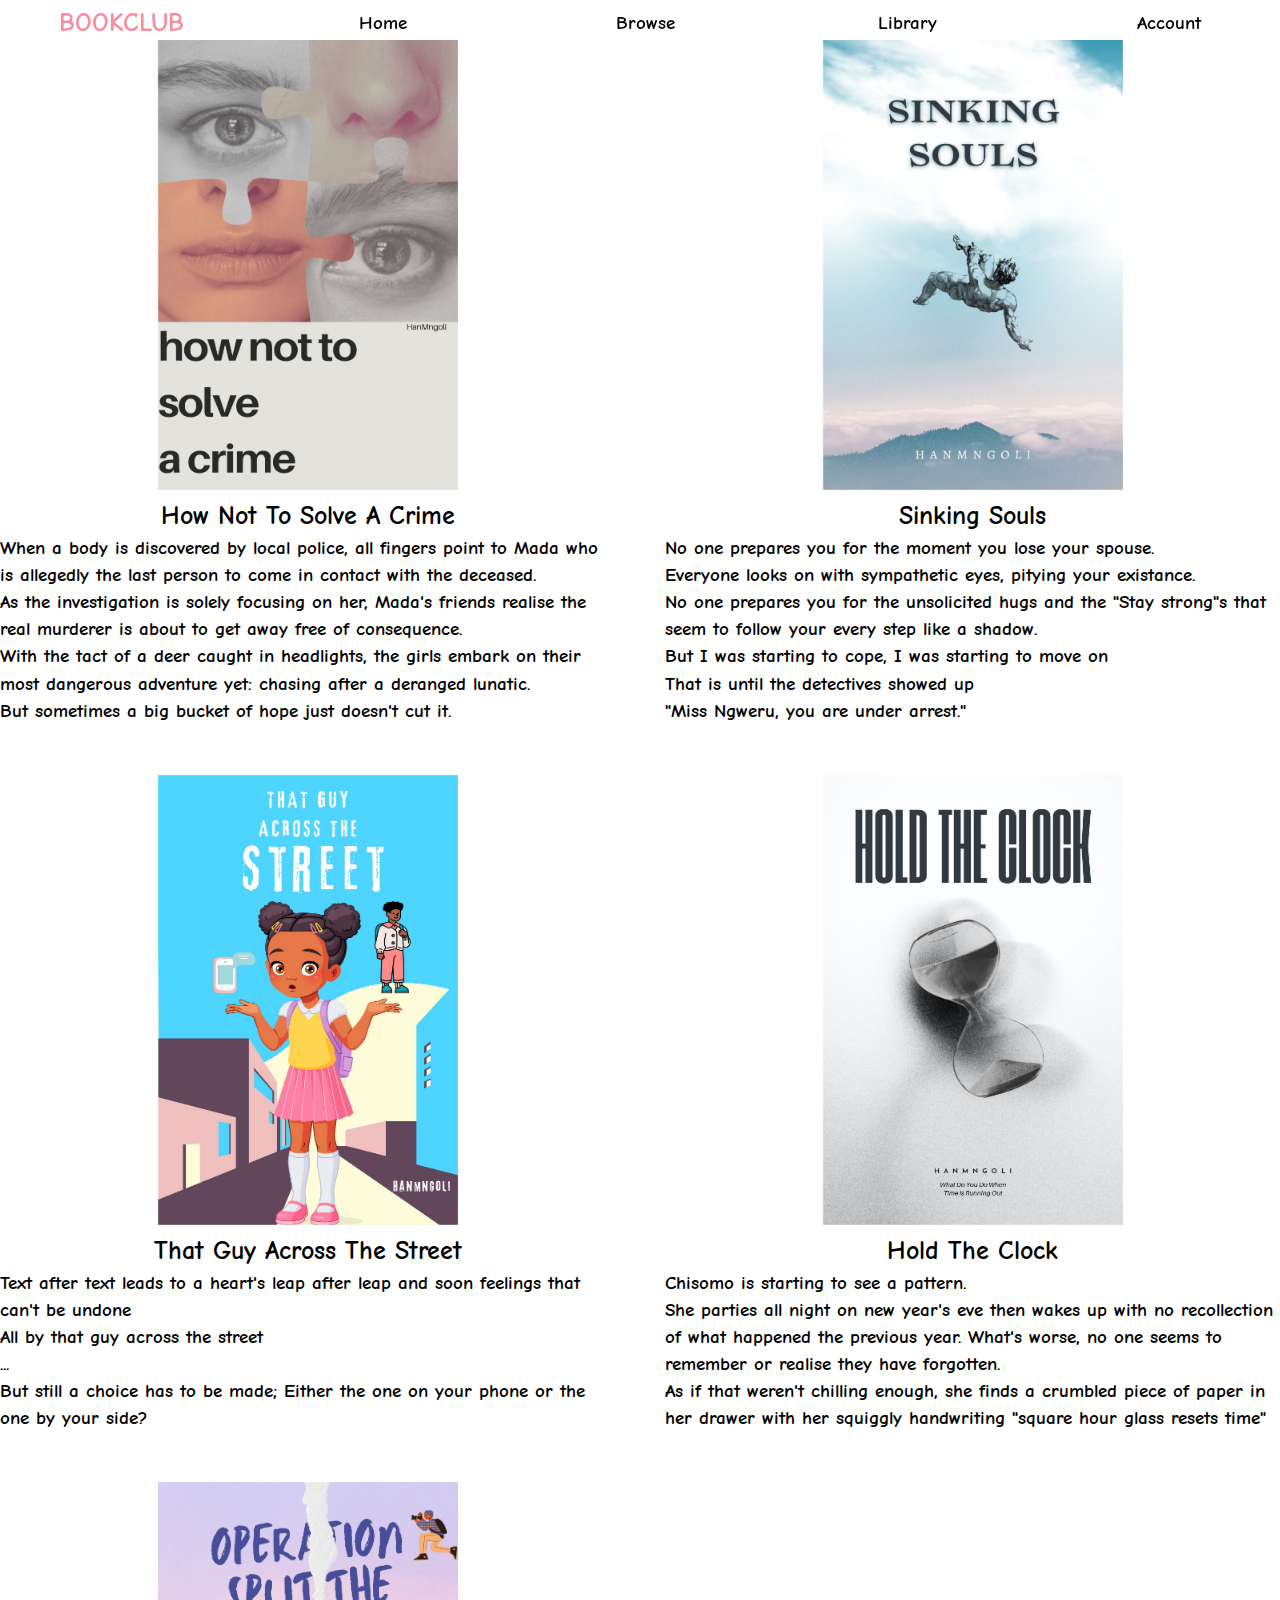
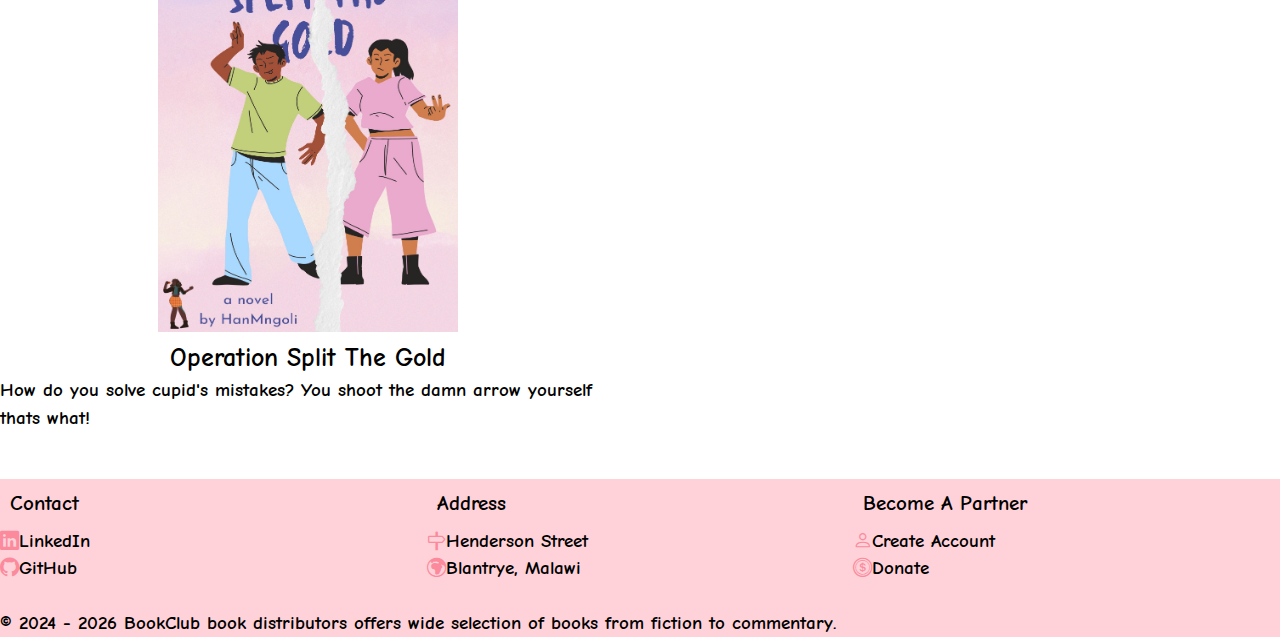
<file: index.html>
<!DOCTYPE html>
<html lang="en">
    <head>
        <meta charset="UTF-8">
        <meta name="viewport" content="width=device-width, initial-scale=1.0">
        <title>BookClub</title>
        <meta name="description" content="books, bookclub, fiction, nonfiction">
        <meta name="keywords" content="books, novels, fiction">
        <link rel="icon" type="image/x-icon" href="bc2.png">
        <link rel="stylesheet" href="bookclub.css">
        <link rel="stylesheet" href="https://cdn.jsdelivr.net/npm/bootstrap-icons@1.11.3/font/bootstrap-icons.min.css">
    </head>
    <body>
        <nav>
            <h1 id="logo">BOOKCLUB</h1>
            <a href="index.html">Home</a>
            <a href="#">Browse</a>
            <a href="#">Library</a>
            <a href="#">Account</a>
        </nav>
        <div class="nav">
            <h1 id="logo">BOOKCLUB</h1>
            <a href="index.html" title="home"><i class="bi bi-house"></i></a>
            <a href="#" title="browse"><i class="bi bi-search"></i></i></a>
            <a href="#" title="library"><i class="bi bi-book"></i></a>
            <a href="#" title="account"><i class="bi bi-person"></i></a>
        </div>
        <main>
            <section class="books" style="text-align: center;">

                <div class="book">
                    <img src="hownottosolveacrime.jpg" alt="hownottosolveacrime">
                    <div>
                        <a href="hntsac.html"><h2>
                            How Not To Solve A Crime
                        </h2></a>
                        <p>
                            When a body is discovered by local police, all fingers point to Mada who is
                            allegedly the last person to come in contact with the deceased.<br>
                            As the investigation is solely focusing on her, Mada's friends realise
                            the real murderer is about to get away free of consequence.<br>
                            With the tact of a deer caught in headlights, the girls embark 
                            on their most dangerous adventure yet: chasing after a deranged lunatic.<br>
                            But sometimes a big bucket of hope just doesn't cut it.
                        </p>
                    </div>
                </div>

                <div class="book">
                    <img src="sinkingsouls.jpg" alt="sinkingsouls">
                    <div>
                        <a href="#"><h2>
                            Sinking Souls
                        </h2></a>
                        <p>
                            No one prepares you for the moment you lose your spouse.<br>
                            Everyone looks on with sympathetic eyes, pitying your existance.<br>
                            No one prepares you for the unsolicited hugs and the "Stay strong"s
                            that seem to follow your every step like a shadow.<br>
                            But I was starting to cope, I was starting to move on<br>
                            That is until the detectives showed up<br>
                            "Miss Ngweru, you are under arrest."
                        </p>
                    </div>
                </div>
                
                <div class="book">
                    <img src="thatguyacrossthestreet.jpg" alt="tgats">
                    <div>
                        <a href="#"><h2>
                            That Guy Across The Street
                        </h2></a>
                        <p>
                            Text after text leads to a heart's leap after leap and soon feelings that can't be undone<br>
All by that guy across the street<br>
...<br>
But still a choice has to be made; Either the one on your phone or the one by your side?
                        </p>
                    </div>
                </div>

                <div class="book">
                    <img src="holdtheclock.jpg" alt="holdtheclock">
                    <div>
                        <a href="#"><h2>
                            Hold The Clock
                        </h2></a>
                        <p>
                            Chisomo is starting to see a pattern.<br> 
                            She parties all night on new year's eve then wakes up 
                            with no recollection of what happened the previous year.
                            What's worse, no one seems to remember or realise they 
                            have forgotten.<br> 
                            As if that weren't chilling enough, she finds a crumbled piece 
                            of paper in her drawer with her squiggly handwriting
                            "square hour glass resets time"
                        </p>
                    </div>
                </div>

                <div class="book">
                    <img src="operationsplitthegold.jpg" alt="operationsplitthegold">
                    <div>
                        <a href="#"><h2>
                            Operation Split The Gold
                        </h2></a>
                        <p>
                            How do you solve cupid's mistakes?
                            You shoot the damn arrow yourself thats what!
                        </p>
                    </div>
                </div>

            </section>
        </main><br>
        <footer style="background-color: rgb(255, 210, 217); bottom: 0; margin-top: 20px">
            <div class="footer">
                <div>
                    <h3>
                        Contact 
                    </h3>
                    <i class="bi bi-linkedin"></i><a href="">LinkedIn</a><br>
                    <i class="bi bi-github"></i><a href="">GitHub</a>
                </div>
                <div>
                    <h3>
                        Address 
                    </h3>
                    <i class="bi bi-signpost"></i><a>Henderson Street</a><br>
                    <i class="bi bi-globe-europe-africa"></i><a>Blantrye, Malawi</a>
                </div>
                <div>
                    <h3>
                        Become A Partner 
                    </h3>
                    <i class="bi bi-person"></i><a href="#">Create Account</a><br>
                    <i class="bi bi-coin"></i><a href="#">Donate</a>
                </div>
            </div><br>
            <p id="copyright"></p>
        </footer>
    </body>
    <script>
        const copyright = document.getElementById("copyright");
        let years = new Date().getFullYear();

        copyright.textContent = `© 2024 - ${years} BookClub book distributors offers wide selection of books from fiction to commentary.`;
    </script>
</html>
</file>
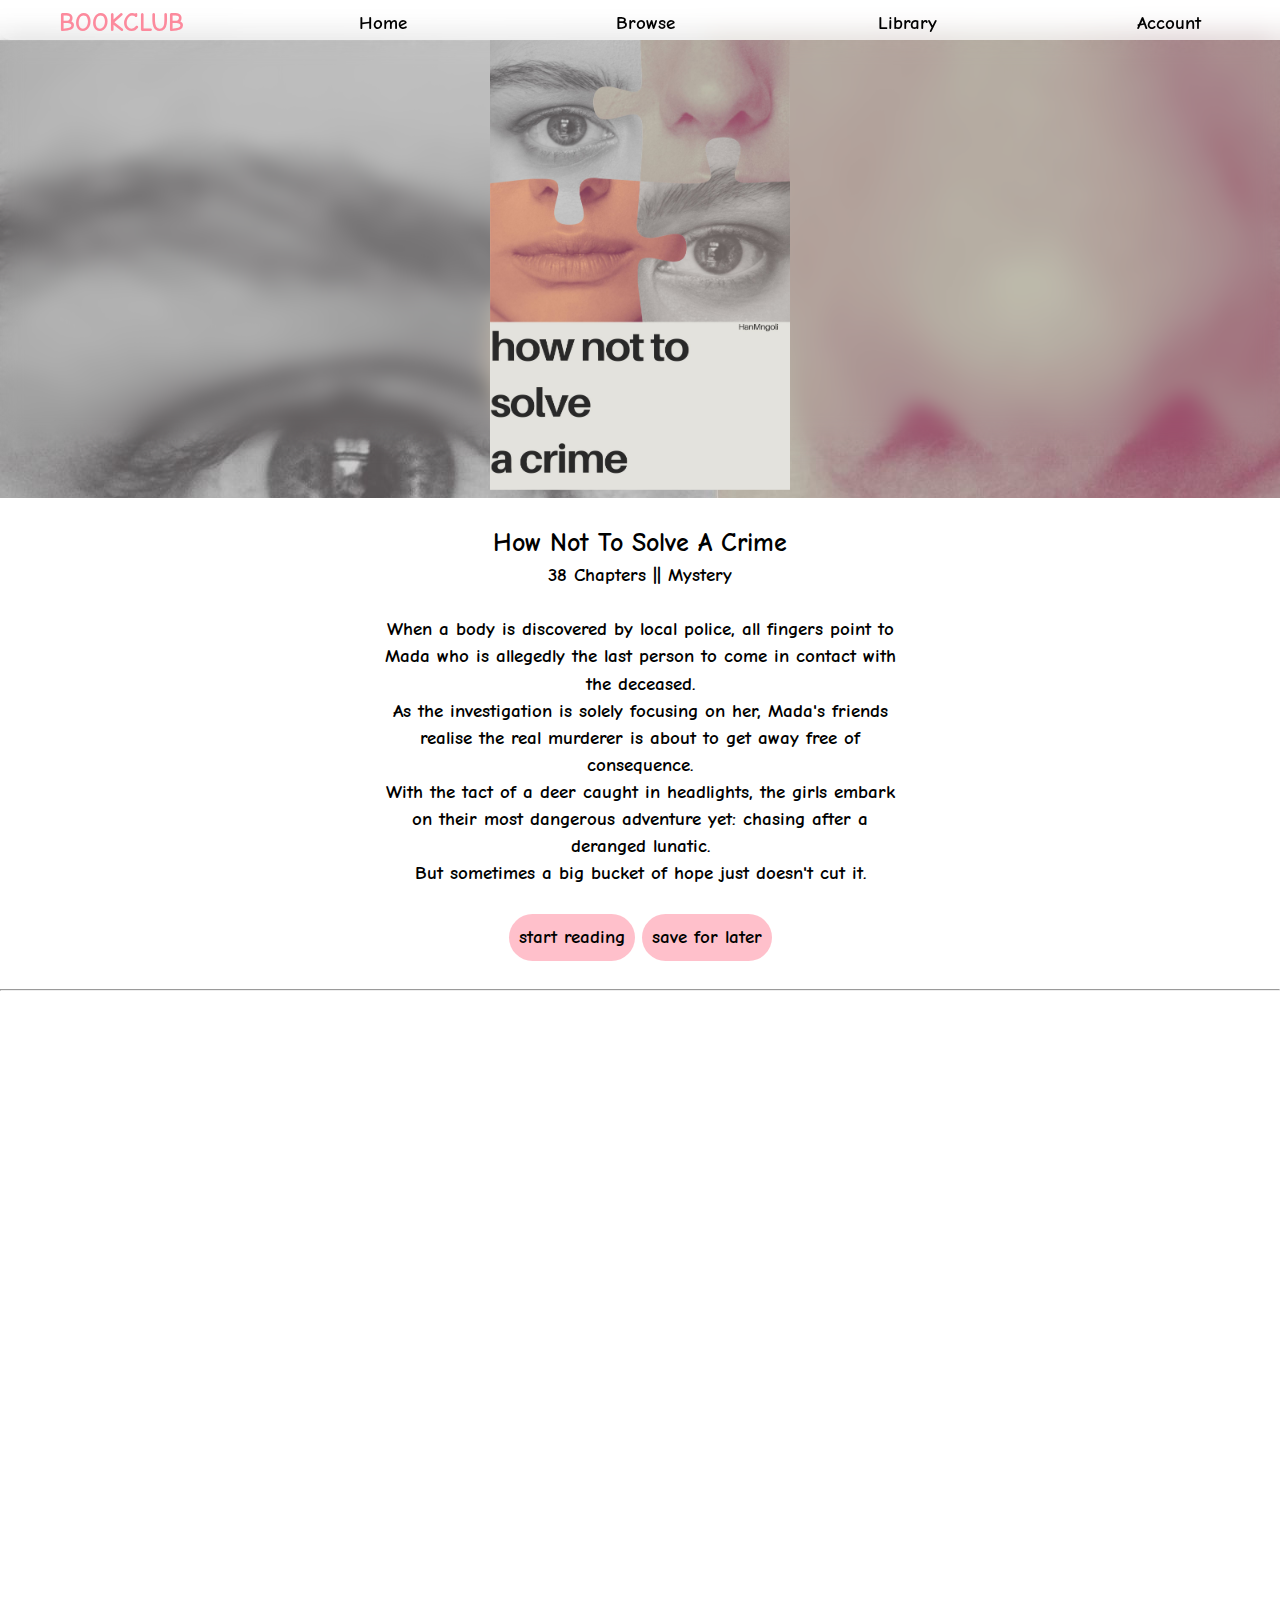
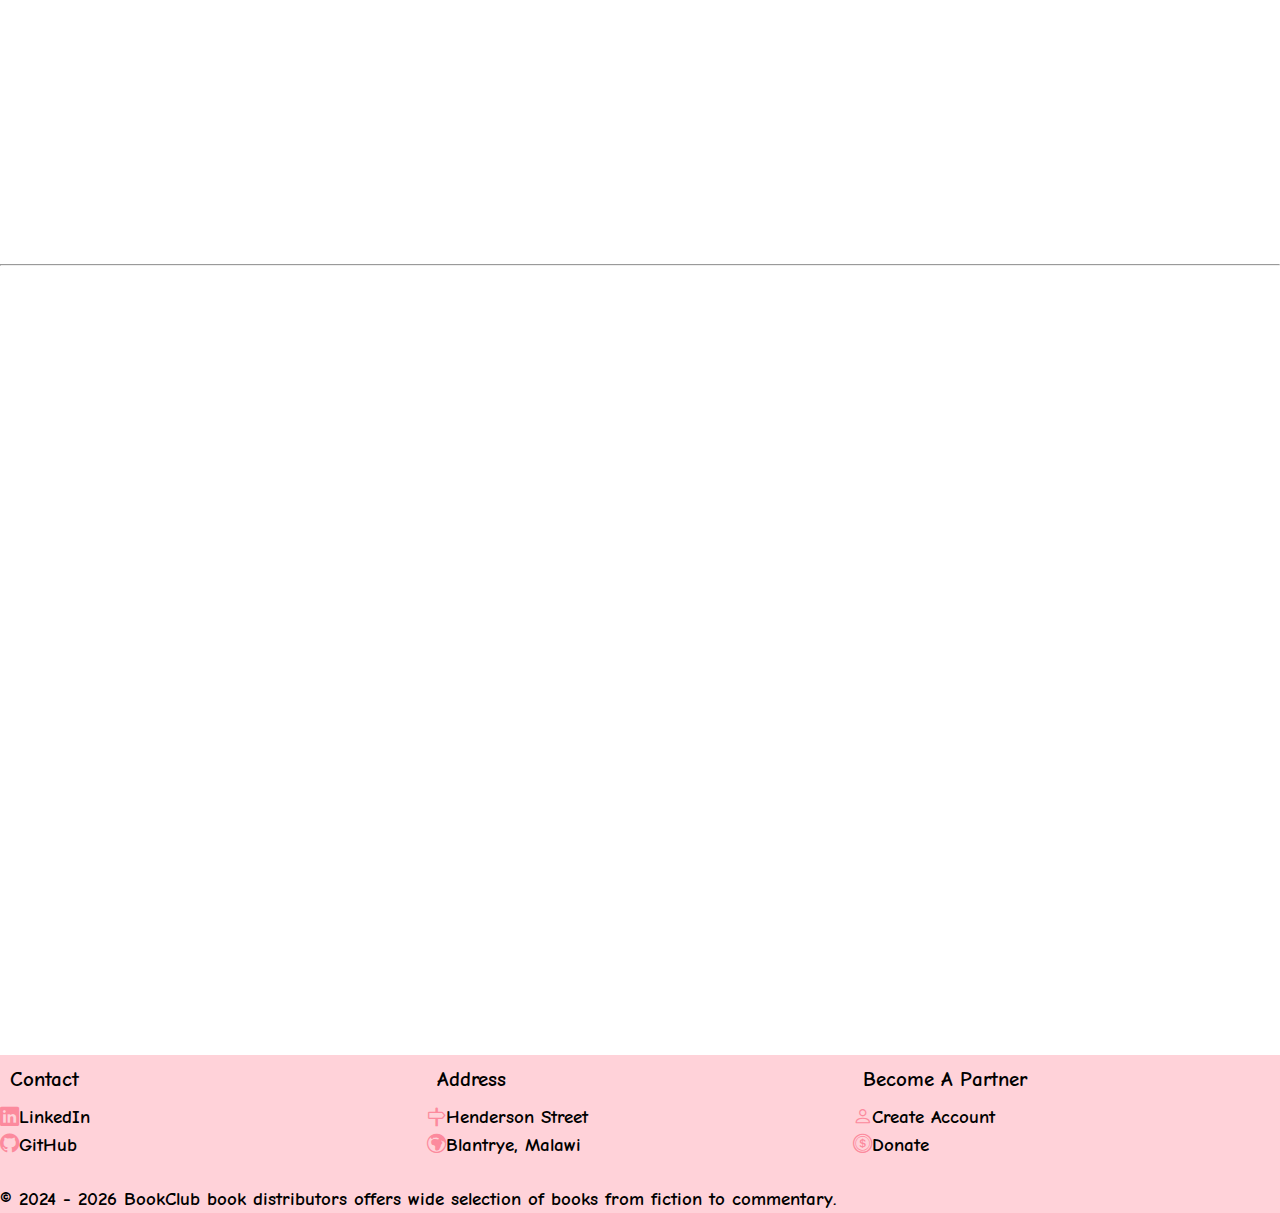
<file: hntsac.html>
<!DOCTYPE html>
<html lang="en">
    <head>
        <meta charset="UTF-8">
        <meta name="viewport" content="width=device-width, initial-scale=1.0">
        <title>BookClub</title>
        <meta name="description" content="books, bookclub, fiction, nonfiction">
        <meta name="keywords" content="books, novels, fiction">
        <link rel="icon" type="image/x-icon" href="bc2.png">
        <link rel="stylesheet" href="bookclub.css">
        <link rel="stylesheet" href="https://cdn.jsdelivr.net/npm/bootstrap-icons@1.11.3/font/bootstrap-icons.min.css">
    </head>
    <body>
        <nav>
            <h1 id="logo">BOOKCLUB</h1>
            <a href="index.html">Home</a>
            <a href="#">Browse</a>
            <a href="#">Library</a>
            <a href="#">Account</a>
        </nav>
        <div class="nav">
            <h1 id="logo">BOOKCLUB</h1>
            <a href="index.html" title="home"><i class="bi bi-house"></i></a>
            <a href="#" title="browse"><i class="bi bi-search"></i></i></a>
            <a href="#" title="library"><i class="bi bi-book"></i></a>
            <a href="#" title="account"><i class="bi bi-person"></i></a>
        </div>
        <main style="text-align: center;">
            <section>
                <div class="cover">
                    <img src="hownottosolveacrime.jpg" alt="cover">
                </div><br>
                <div class="info">
                    <h2>How Not To Solve A Crime</h2>
                    <p>38 Chapters || <a href="#">Mystery</a></p>
                </div><br>
                <div class="synopsis">
                    When a body is discovered by local police, all fingers point to Mada who is
                    allegedly the last person to come in contact with the deceased.<br>
                    As the investigation is solely focusing on her, Mada's friends realise
                    the real murderer is about to get away free of consequence.<br>
                    With the tact of a deer caught in headlights, the girls embark 
                    on their most dangerous adventure yet: chasing after a deranged lunatic.<br>
                    But sometimes a big bucket of hope just doesn't cut it.
                </div><br>
                <div class="buttons">
                    <a  href="#acc"><button onclick="window.alert('create account')">start reading</button></a>
                    <button onclick="window.alert('saved')">save for later</button>
                </div><br><hr><br>

                <div class="related hidden">
                    <h2 id="heading">
                        Related To How Not To Solve A Crime
                    </h2>
                    <div class="books">

                        <div class="book">
                            <img src="sinkingsouls.jpg" alt="sinkingsouls">
                            <div>
                                <a href="#"><h2>
                                    Sinking Souls
                                </h2></a>
                                <p>
                                    No one prepares you for the moment you lose your spouse.<br>
                                    Everyone looks on with sympathetic eyes, pitying your existance.<br>
                                    No one prepares you for the unsolicited hugs and the "Stay strong"s
                                    that seem to follow your every step like a shadow.<br>
                                    But I was starting to cope, I was starting to move on<br>
                                    That is until the detectives showed up<br>
                                    "Miss Ngweru, you are under arrest."
                                </p>
                            </div>
                        </div>

                        <div class="book">
                            <img src="holdtheclock.jpg" alt="holdtheclock">
                            <div>
                                <a href="#"><h2>
                                    Hold The Clock
                                </h2></a>
                                <p>
                                    Chisomo is starting to see a pattern.<br> 
                                    She parties all night on new year's eve then wakes up 
                                    with no recollection of what happened the previous year.
                                    What's worse, no one seems to remember or realise they 
                                    have forgotten.<br> 
                                    As if that weren't chilling enough, she finds a crumbled piece 
                                    of paper in her drawer with her squiggly handwriting
                                    "square hour glass resets time"
                                </p>
                            </div>
                        </div><br>

                    </div>
                </div><hr><br>
                <div class="alsoby hide">
                    <h2 id="heading">
                        Also By HanMngoli
                    </h2>
                    <div class="books">

                        <div class="book">
                            <img src="operationsplitthegold.jpg" alt="operationsplitthegold">
                            <div>
                                <a href="#"><h2>
                                    Operation Split The Gold
                                </h2></a>
                                <p>
                                    How do you solve cupid's mistakes?
                                    You shoot the damn arrow yourself thats what!
                                </p>
                            </div>
                        </div>

                        <div class="book">
                            <img src="thatguyacrossthestreet.jpg" alt="tgats">
                            <div>
                                <a href="#"><h2>
                                    That Guy Across The Street
                                </h2></a>
                                <p>
                                                                Text after text leads to a heart's leap after leap and soon feelings that can't be undone<br>
All by that guy across the street<br>
...<br>
But still a choice has to be made; Either the one on your phone or the one by your side?
                                </p>
                            </div>
                        </div>

                    </div>
                </div>
            </section>
        </main>
        <footer style="background-color: rgb(255, 210, 217); bottom: 0; margin-top: 20px">
            <div class="footer">
                <div>
                    <h3>
                        Contact 
                    </h3>
                    <i class="bi bi-linkedin"></i><a href="">LinkedIn</a><br>
                    <i class="bi bi-github"></i><a href="">GitHub</a>
                </div>
                <div>
                    <h3>
                        Address 
                    </h3>
                    <i class="bi bi-signpost"></i><a>Henderson Street</a><br>
                    <i class="bi bi-globe-europe-africa"></i><a>Blantrye, Malawi</a>
                </div>
                <div>
                    <h3>
                        Become A Partner 
                    </h3>
                    <i class="bi bi-person"></i><a  id="acc" href="#">Create Account</a><br>
                    <i class="bi bi-coin"></i><a href="#">Donate</a>
                </div>
            </div><br>
            <p id="copyright"></p>
        </footer>
    </body>
    <script>
        document.addEventListener('DOMContentLoaded', function() {
        const hidden = document.querySelector('.hidden');
        const hide = document.querySelector('.hide');

        function checkVisibility() {
            const rect = hidden.getBoundingClientRect();
            if (rect.top < window.innerHeight && rect.bottom >= 0) {
                hidden.classList.add('visible');
            }
            const show = hide.getBoundingClientRect();
            if (show.top < window.innerHeight && show.bottom >= 0) {
                hide.classList.add('visible');
            }
        }

        window.addEventListener('scroll', checkVisibility);
        checkVisibility();
        });

        const copyright = document.getElementById("copyright");
        let years = new Date().getFullYear();

        copyright.textContent = `© 2024 - ${years} BookClub book distributors offers wide selection of books from fiction to commentary.`;

    </script>
</html>
</file>
<file: bookclub.css>
@import url('https://fonts.googleapis.com/css2?family=Averia+Sans+Libre:ital,wght@0,300;0,400;0,700;1,300;1,400;1,700&family=Comic+Neue:ital,wght@0,300;0,400;0,700;1,300;1,400;1,700&family=Madimi+One&display=swap');

*{
    font-family: "Comic Neue", cursive;
    font-weight: 600;
    font-style: normal;
    margin: 0;
    padding: 0;
    font-size: 1.1rem;
    line-height: 1.4;
}
h1, h2{
    font-size: 1.5rem;
    font-weight: 800;
}
h3{
    font-size: 1.2rem;
    margin: 10px;
}
body{
    display: flex;
    flex-direction: column;
    height: 200vh;
}
nav, .nav{
    display: none;
    align-items: center;
    text-align: center;
    grid-template-columns: repeat(5, 1fr);
    gap: 30px;
    width: 100vw;
    height: 30px;
    padding: 5px;
    position: fixed;
    z-index: 9;
    border-radius: 10px;
    backdrop-filter: blur(10px);
}
.nav{
    display: grid;
}
#logo, .bi{
    color: rgb(252, 138, 157);
}

a{
    text-decoration: none;
    color: black;
}
a:hover{
    transition: color 1s ease;
    color: rgb(252, 138, 157);
}
main{
    margin-top: 40px;
}
.cover{
    background-image: url("hownottosolveacrime.jpg");
    position: relative;
}
.cover::before{
    content: '';
    position: absolute;
    top: 0;
    left: 0;
    width: 100%;
    height: 400px;
    background-image: inherit;
    background-size: inherit;
    filter: blur(10px);
    z-index: 0;
}
img{
    width: 300px;
    height: 450px;
    backdrop-filter: blur(1px);
}
button{
    padding: 10px;
    border-radius: 50px;
    border: transparent;
    color: black;
    background: pink;
}
button:hover{
    transition: background-color 1s ease, color 1s ease;
    background-color: rgb(252, 138, 157);
    color: black;
    cursor: pointer;
}
.books{
    display: grid;
    grid-template-columns: repeat(1, 1fr);
    gap: 50px;
}
.books p{
    text-align: center;
}

#heading{
    margin: 20px;
    font-size: 1.8rem;
}

.footer{
    display: grid;
    grid-template-columns: repeat(3, 1fr);
    align-items: center;
}
.hidden, .hide {
    opacity: 0;
    transform: translateY(20px);
    transition: opacity 0.6s ease-out, transform 0.6s ease-out;
}

.hidden.visible, .hide.visible {
    opacity: 1;
    transform: translateY(0);
}

@media (orientation: landscape){
    nav{
        display: grid;
    }
    .nav{
        display: none;
    }
    .books{
        grid-template-columns: repeat(2, 1fr);
    }
    .synopsis{
        width: 40vw;
        margin: auto;
    }
    .books p{
        text-align: left;
    }
}
</file>
